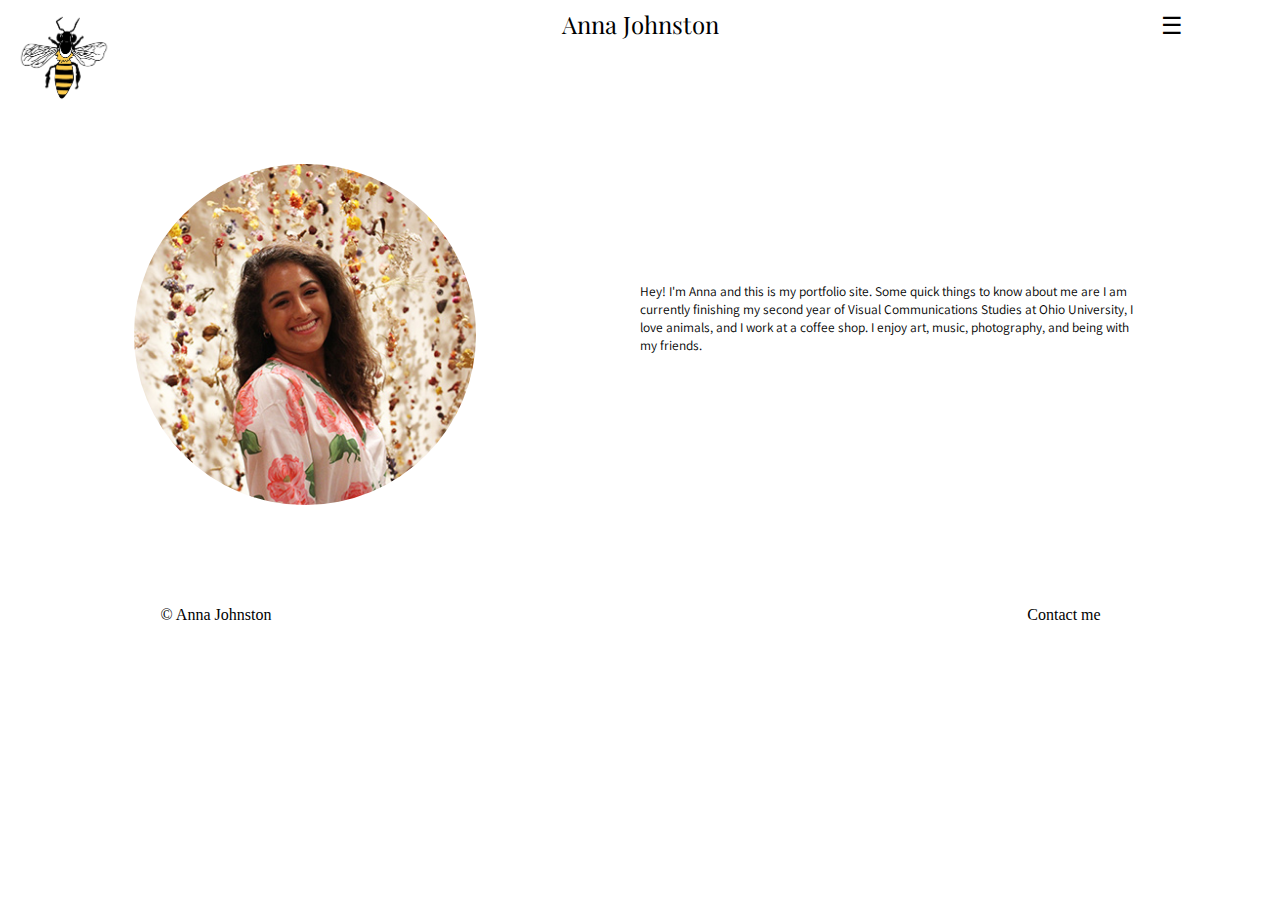
<file: index.html>
<!DOCTYPE HTML>
<html>

<head>
  <meta charset="utf-8">
  <meta name="viewport" content="width=device-width, initial-scale=1.0">
  <link rel="stylesheet" type="text/css" href="css/main.css"/>
  <link href="https://fonts.googleapis.com/css?family=Playfair+Display" rel="stylesheet">
  <link href="https://fonts.googleapis.com/css?family=Assistant" rel="stylesheet">
  <link rel="stylesheet" href="https://use.fontawesome.com/releases/v5.8.1/css/all.css" integrity="sha384-50oBUHEmvpQ+1lW4y57PTFmhCaXp0ML5d60M1M7uH2+nqUivzIebhndOJK28anvf" crossorigin="anonymous">


  <title>Sample Portfolio</title>
</head>

<body>
  <header>
    <div class="logo">
    <a href="index.html"><div class="logo-img">
  <img src="img/logo.png" alt="logo of bee"></div></a>
</div>

    <div class="name">Anna Johnston</div>

<nav onclick="$(.menu).toggle()">
    <div class="navbutton">&#9776;</div>
    <ul class="menu">
      <li><a href="index.html">Home</a></li>
      <li><a href="gallery.html">Gallery</a></li>
      <li><a href="img/resume.pdf" target="_blank">Resume</a></li>
    </ul>
</nav>
  </header>

<main>
  <div class="profile">
    <img src="img/profile.jpg" alt="a profile photo of me">
  </div>

  <div class="about-me">
    <p>Hey! I'm Anna and this is my portfolio site. Some quick things to know about me are I am currently finishing my second year of Visual Communications Studies at Ohio University, I love animals, and I work at a coffee shop. I enjoy art, music, photography, and being with my friends. </p>
  </div>

</main>






<footer>
  <div class="copy">
    &copy; Anna Johnston
  </div>
  <div class="socialmedia">
    <a href="https://www.facebook.com/profile.php?id=100009697957855" target="_blank"><i class="fab fa-facebook-square"></i></a>
    <a href="https://www.instagram.com/13annaj/" target="_blank"><i class="fab fa-instagram"></i></a>
    <a href="https://www.linkedin.com/in/anna-j-17895412a/" target="_blank"><i class="fab fa-linkedin"></i></a>
  </div>
  <div class="contact">
    <a href="contact-me.html">Contact me</a>
  </div>
<!--<div id="footer-container">
  <div id="footer-img">
    <img src="img/footer.jpg" alt="painting background where footer is"/>
  </div>-->


</footer>
</body>
</html>
</file>
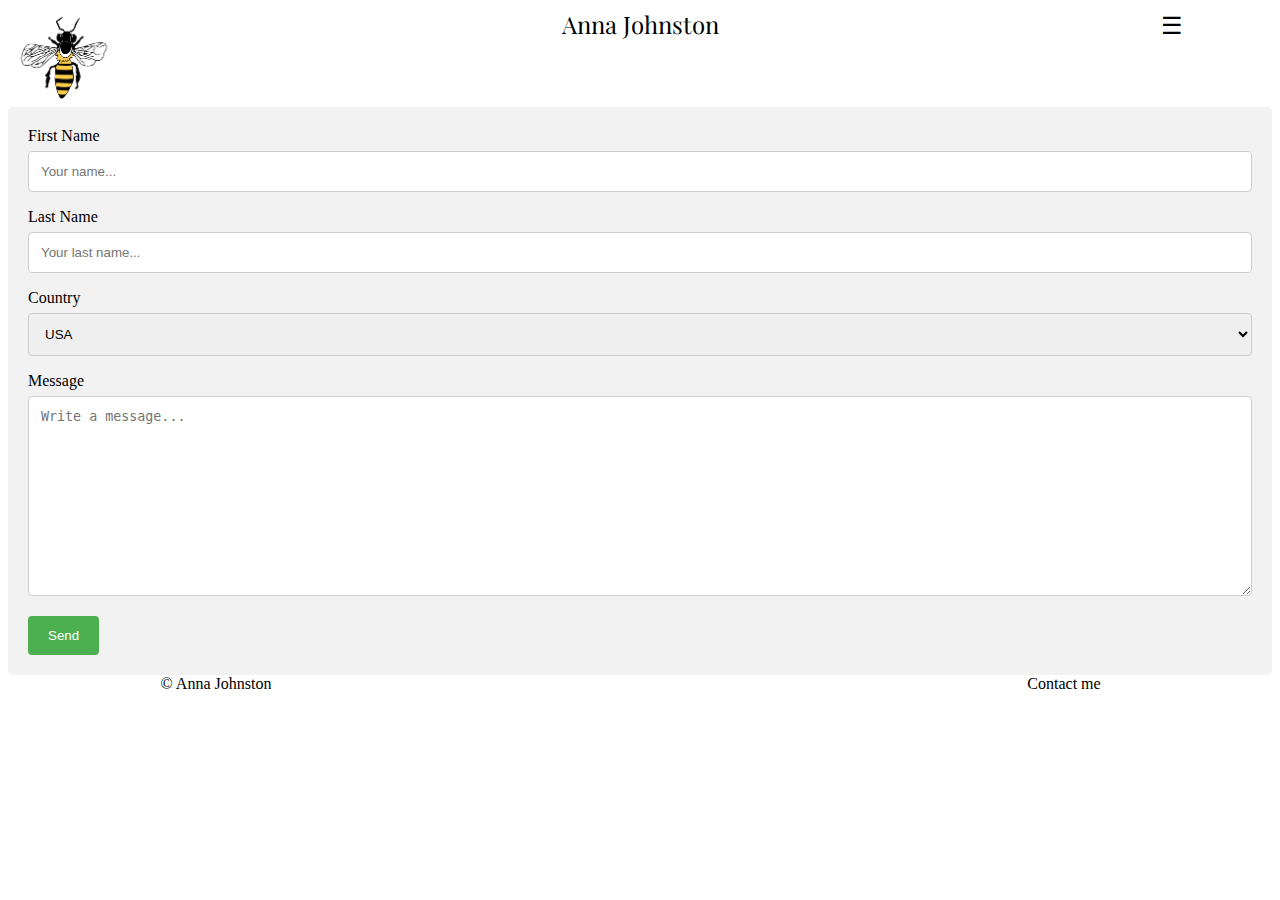
<file: contact-me.html>
<!DOCTYPE HTML>
<html>
<head>
  <meta charset="utf-8">
  <meta name="viewport" content="width=device-width, initial-scale=1.0">
  <link rel="stylesheet" type="text/css" href="css/main.css"/>
  <link href="" rel="stylesheet"/>
  <link href="https://fonts.googleapis.com/css?family=Playfair+Display" rel="stylesheet">
  <link href="https://fonts.googleapis.com/css?family=Assistant" rel="stylesheet">
  <link rel="stylesheet" href="https://use.fontawesome.com/releases/v5.8.1/css/all.css" integrity="sha384-50oBUHEmvpQ+1lW4y57PTFmhCaXp0ML5d60M1M7uH2+nqUivzIebhndOJK28anvf" crossorigin="anonymous">


  <title>Sample Portfolio</title>
</head>

<body>
  <header>
    <div class="logo">
    <a href="index.html"><div class="logo-img">
  <img src="img/logo.png" alt="logo of bee"></div></a>
</div>

    <div class="name">Anna Johnston</div>

    <nav onclick="$(.menu).toggle()">
        <div class="navbutton">&#9776;</div>
        <ul class="menu">
          <li><a href="index.html">Home</li></a>
          <li><a href="gallery.html">Gallery</li></a>
          <li><a href="img/resume.pdf">Resume</li></a>
        </ul>
    </nav>
</header>

<main>
  <div class="container">
    <form action="https://formspree.io/aj879716@ohio.edu" method="post"/>
    <input type="hidden" name="_subject" value="New Submission!"/>
      <input type="hidden" name="_next" value="https://aj879716.github.io/portfolio-follow-along/thank-you.html"/>
    <input type="text" name="_gotcha" class="hideMe"/>

      <label for="fname">First Name</label>
      <input type="text" id="fname" name="firstname" placeholder="Your name...">

      <label for="lname">Last Name</label>
      <input type="text" id="lname" name="lastname" placeholder="Your last name...">

      <label for="country">Country</label>
      <select id="country" name="country">
        <option value="usa">USA</option>
        <option value="australia">Australia</option>
          <option value="brazil">Brazil</option>
        <option value="canada">Canada</option>
        <option value="china">China</option>
        <option value="laos">Laos</option>
      </select>

      <label for="message">Message</label>
      <textarea id="message" name="message" placeholder="Write a message..."></textarea>

      <input type="submit" value="Send">

    </form>
  </div>
</main>
<footer>
  <div class="copy">
    &copy; Anna Johnston
  </div>
  <div class="socialmedia">
    <a href="https://www.facebook.com/profile.php?id=100009697957855" target="_blank"><i class="fab fa-facebook-square"></i></a>
    <a href="https://www.instagram.com/13annaj/" target="_blank"><i class="fab fa-instagram"></i></a>
    <a href="https://www.linkedin.com/in/anna-j-17895412a/" target="_blank"><i class="fab fa-linkedin"></i></a>
  </div>
  <div class="contact">
    <a href="contact-me.html">Contact me</a>
  </div>

</html>
</file>
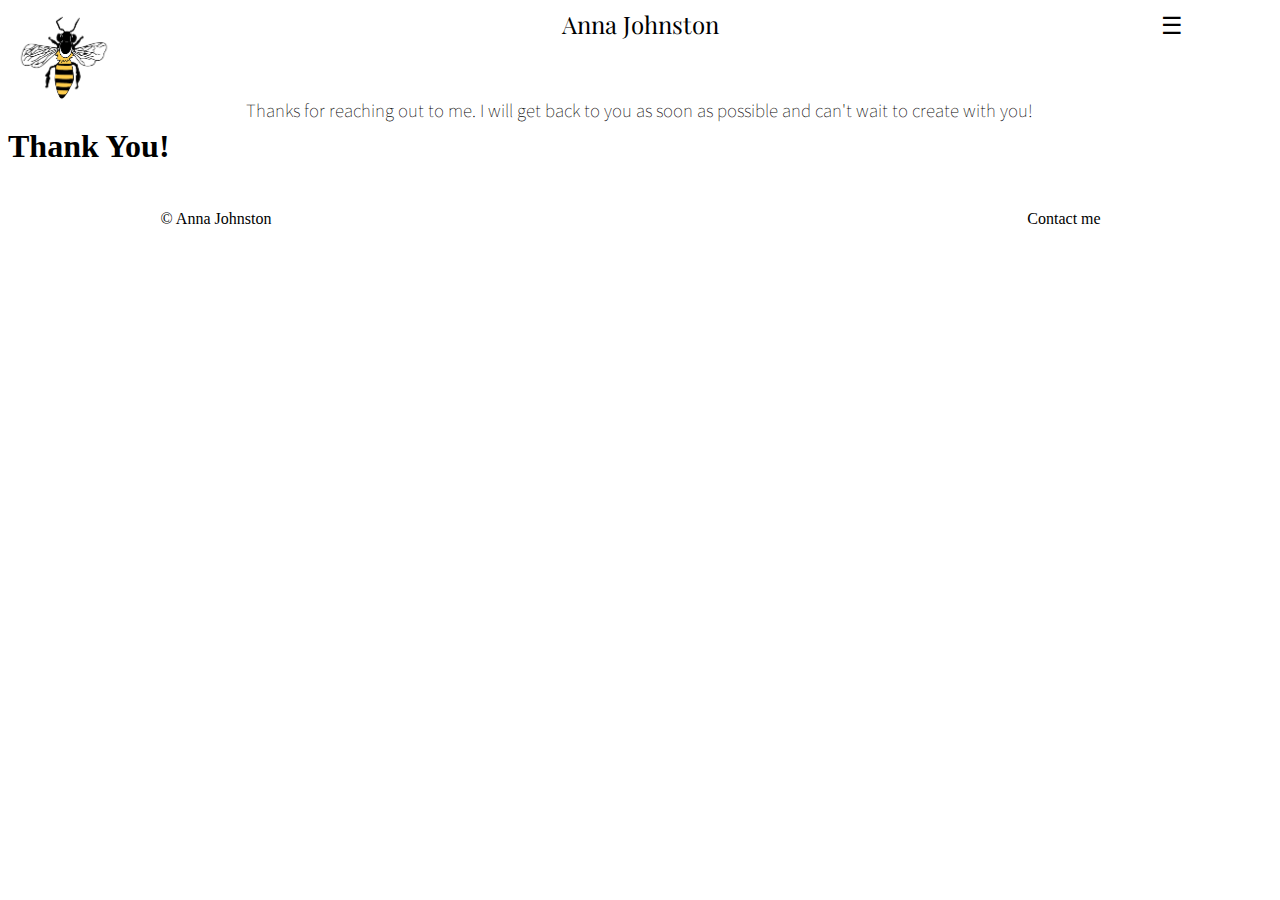
<file: thank-you.html>
<!DOCTYPE HTML>
<html>
<head>
  <meta charset="utf-8">
  <meta name="viewport" content="width=device-width, initial-scale=1.0">
  <link rel="stylesheet" type="text/css" href="css/main.css"/>
  <link href="" rel="stylesheet"/>
  <link href="https://fonts.googleapis.com/css?family=Playfair+Display" rel="stylesheet">
  <link href="https://fonts.googleapis.com/css?family=Assistant" rel="stylesheet">
  <link rel="stylesheet" href="https://use.fontawesome.com/releases/v5.8.1/css/all.css" integrity="sha384-50oBUHEmvpQ+1lW4y57PTFmhCaXp0ML5d60M1M7uH2+nqUivzIebhndOJK28anvf" crossorigin="anonymous">


  <title>Sample Portfolio</title>
</head>

<body>
  <header>
    <div class="logo">
    <a href="index.html"><div class="logo-img">
  <img src="img/logo.png" alt="logo of bee"></div></a>
</div>

    <div class="name">Anna Johnston</div>

<nav onclick="$(.menu).toggle()">
    <div class="navbutton">&#9776;</div>
    <ul class="menu">
      <li><a href="index.html">Home</li></a>
      <li><a href="gallery.html">Gallery</li></a>
      <li><a href="img/resume.pdf" target="_blank">Resume</li></a>
    </ul>
</nav>
  </header>


<main>

<div id="thnk">
<h1>Thank You!</h1>
<h3>Thanks for reaching out to me. I will get back to you as soon as possible and can't wait to create with you!</h3>
</div>

<div class="room">
</div>

</main>

<footer>
  <div class="copy">
    &copy; Anna Johnston
  </div>
  <div class="socialmedia">
    <a href="https://www.facebook.com/profile.php?id=100009697957855" target="_blank"><i class="fab fa-facebook-square"></i></a>
    <a href="https://www.instagram.com/13annaj/" target="_blank"><i class="fab fa-instagram"></i></a>
    <a href="https://www.linkedin.com/in/anna-j-17895412a/" target="_blank"><i class="fab fa-linkedin"></i></a>
  </div>
  <div class="contact">
    <a href="contact-me.html">Contact me</a>
  </div>

</html>
</file>
<file: css/main.css>
header {
  font-size: 18pt;
  font-family: 'Playfair Display', serif;
  display: flex;
}

.logo {
  flex: 1;
}

.logo-img img {
  width: 100%;
}

.name {
  text-align: center;
  flex-grow: 8;
}


nav {
  position: relative;
  flex: 1;
}

.navButton {
  flex: 1;
  text-align: right;
}

nav ul{
  list-style: none;
  padding: 0%;
  right: 0%;
  position: absolute;
  display: none;
  font-size: 13pt;
  text-align: right;
  margin: 0%;
}

nav ul .menu{
  margin: 0;
  padding: 0px;
  list-style: none;
  position: absolute;
  right: 0px;
  text-align: right;
}

nav:hover ul {
  display: block;
}

a {
  text-decoration: none;
  color: black;
}

p {
  font-size: 10pt;
  font-family: 'Assistant', sans-serif;
  flex-wrap: wrap;
  margin: -18% 0% 20% 50%;
  width: 40%;
}


main{
min: 200px;
/*border: 1px solid black;*/
}

.profile {
  text-align: left;
  margin-left: 10%;
}

.profile img {
  margin-top: 5%;
  width: 30%;
  border-radius: 50%;
}

footer {
  text-align: center;
  /*background-image: url("/img/footer.jpg");*/
}

footer .copy {
  text-align: center;
}

footer .socialmedia {
  text-align: center;
  padding: 0 .5rem;
}

.socialmedia i {
  padding: 0 .5rem;
}

footer .contact {
  text-align: center;
}


/*#footer-container {
  height:10%;
  width: 100%;
  margin-top: -80%;
  background-color: red;
}

#footer-img {
  margin-top: 0%;
  transform: rotate(90deg);

}
*/


/*GALLERY*/

.main-imgs-container{
  height: 5%;
  width: auto;
  display: flex;
}

.main-imgs img {
  height: 20%;
  width: 20%;
  margin: 7% 0% 7% 3%;
}


/*CONTACT ME*/
input[type=text], select, textarea {
  width: 100%;
  padding: 12px;
  border: 1px solid #ccc;
  border-radius: 4px;
  box-sizing: border-box;
  margin-top: 6px;
  margin-bottom: 16px;
  resize: vertical;
}

input[type=submit] {
  background-color: #4CAF50;
  color: white;
  padding: 12px 20px;
  border: none;
  border-radius: 4px;
  cursor: pointer;
}

input[type=submit]:hover {
  background-color: #45a049;
}

.container {
  border-radius: 5px;
  background-color: #f2f2f2;
  padding: 20px;
}

#message {
  height: 200px;
}

.hideMe {
  display: none;
}

/*THANK YOU- it used to work but now its decided to die*/

.thnk {
  background-color: #4BE4EC;
  width: 50%;
  border-radius: 50%;
  padding: 5%;
  margin-left: 20%;
}

h2{
  font-family: 'Playfair Display', serif;
  display: block;
  text-align: center;
  font-size: 50pt;
  position: absolute;
  width: 50%;

}

h3 {
  font-family: 'Assistant', sans-serif;
  font-weight:lighter;
  display: block;
  text-align: center;
  width: 100%;
  margin-top: 40%;
}

.room {
  padding-bottom: 5%;
}

/*MOBILE*/
@media only screen and (min-width: 800px) {

/* no matter how much i move the prfile image in the media query it wont move on the page to be in line with the parapgraph*/

  footer {
    display: flex;
    }
    .contact, .socialmedia,.copy {
      flex: 1;
    }
    .copy {
      text-align: left;
    }
    .contact {
      text-align: right;
    }

    .main-imgs {
      display: block;
      flex: 1;
    }

    .thnk {
      width: 50%;
      padding: 5%;
      margin-left: 32%;
    }

    h2{
      display: block;
      font-size: 20pt;
    }

h3 {
  display: block;
  width: 80%;
  margin-left: 10%;
  margin-top: -7%;
}




}
</file>
